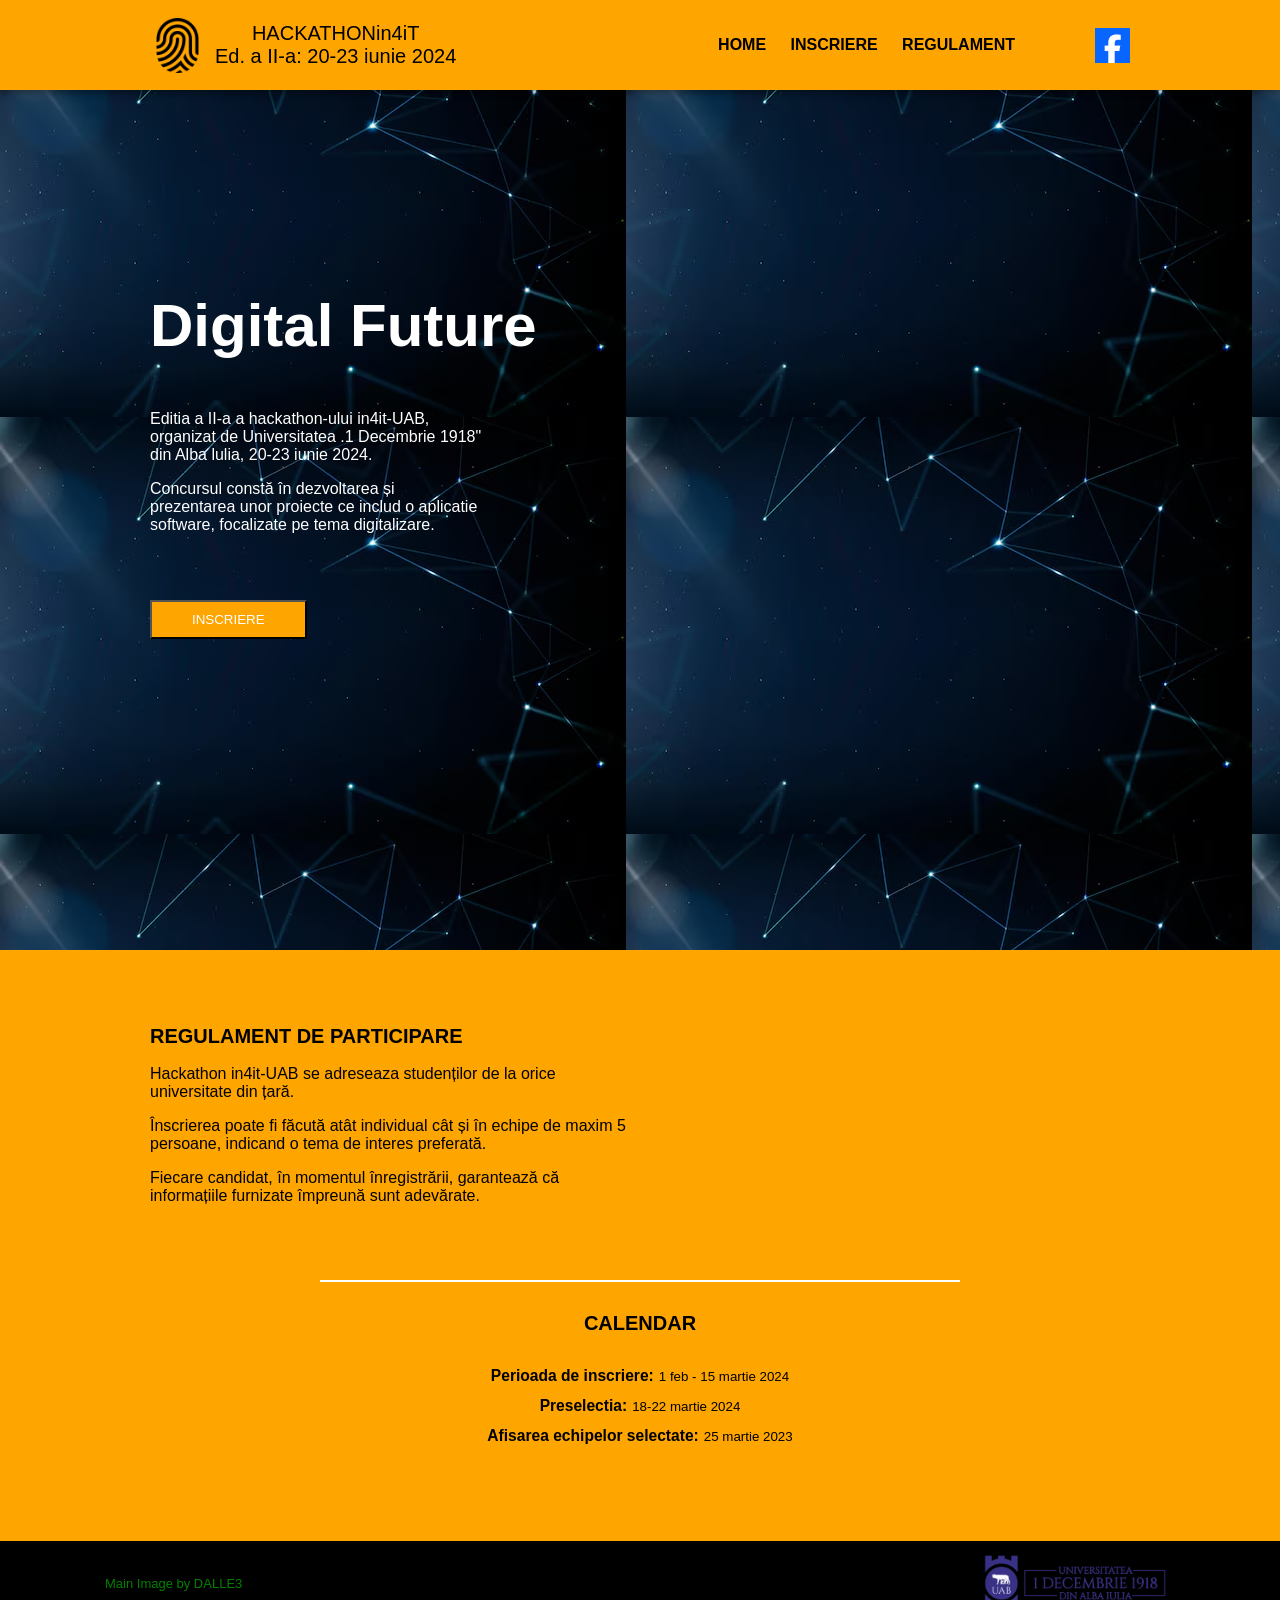
<file: Laborator 01. Recapitulare HTML si CSS/index.html>
<!DOCTYPE html>
<html lang="en">
<head>
    <meta charset="UTF-8">
    <meta name="viewport" content="width=device-width, initial-scale=1.0">
    <title>HACKATHON</title>
      <link
    rel="stylesheet"
    href="style.css"
    >
</head>
<body>
    <header>
        <div id="mobil">
            <img src="fingerprint.png">
            <div>
                <p>HACKATHONin4iT</p>
                <p>Ed. a II-a: 20-23 iunie 2024</p>
            </div>
            <img src="buton.png" id="button">
        </div>
        <div id="desktop">
            <nav class="desktop">
            <a>Home</a>
            <a>Inscriere</a>
            <a>Regulament</a>
        </nav>
        <img class="desktop" src="facebook.webp" id="Facebook">  
        </div>
    </header>
    <section id="hero">
        <h1>
            Digital Future
        </h1>
        <p> Editia a II-a a hackathon-ului in4it-UAB, organizat de Universitatea .1 Decembrie 1918" din Alba lulia, 20-23 iunie 2024.</p>
        <p>Concursul constă în dezvoltarea și prezentarea unor proiecte ce includ o aplicatie software, focalizate pe tema digitalizare.</p>
        <button>INSCRIERE</button>            
    </section>
    
    
    <section id="regulament">
        <h2>REGULAMENT DE PARTICIPARE</h2>
        <p>Hackathon in4it-UAB se adreseaza studenților de la orice universitate din țară.</p>
        <p>Înscrierea poate fi făcută atât individual cât și în echipe de maxim 5 persoane, indicand o tema de interes preferată.</p>
        <p>Fiecare candidat, în momentul înregistrării, garantează că informațiile furnizate împreună sunt adevărate.</p>
    </section>
    <hr>
    <section id="calendar">
        <h2>CALENDAR</h2>
        <div class="calendar">
            <h3>Perioada de inscriere:</h3>
            <p>1 feb - 15 martie 2024</p>
        </div>
        <div class="calendar">
            <h3 >Preselectia:</h3>
            <p>18-22 martie 2024</p>
        </div>
        <div class="calendar">
            <h3>Afisarea echipelor selectate:</h3>
            <p>25 martie 2023</p>
        </div>
    </section>
    <footer>
        <p>Main Image by DALLE3</p>
        <img src="uab.png">
    </footer>

</body>
</html>
</file>
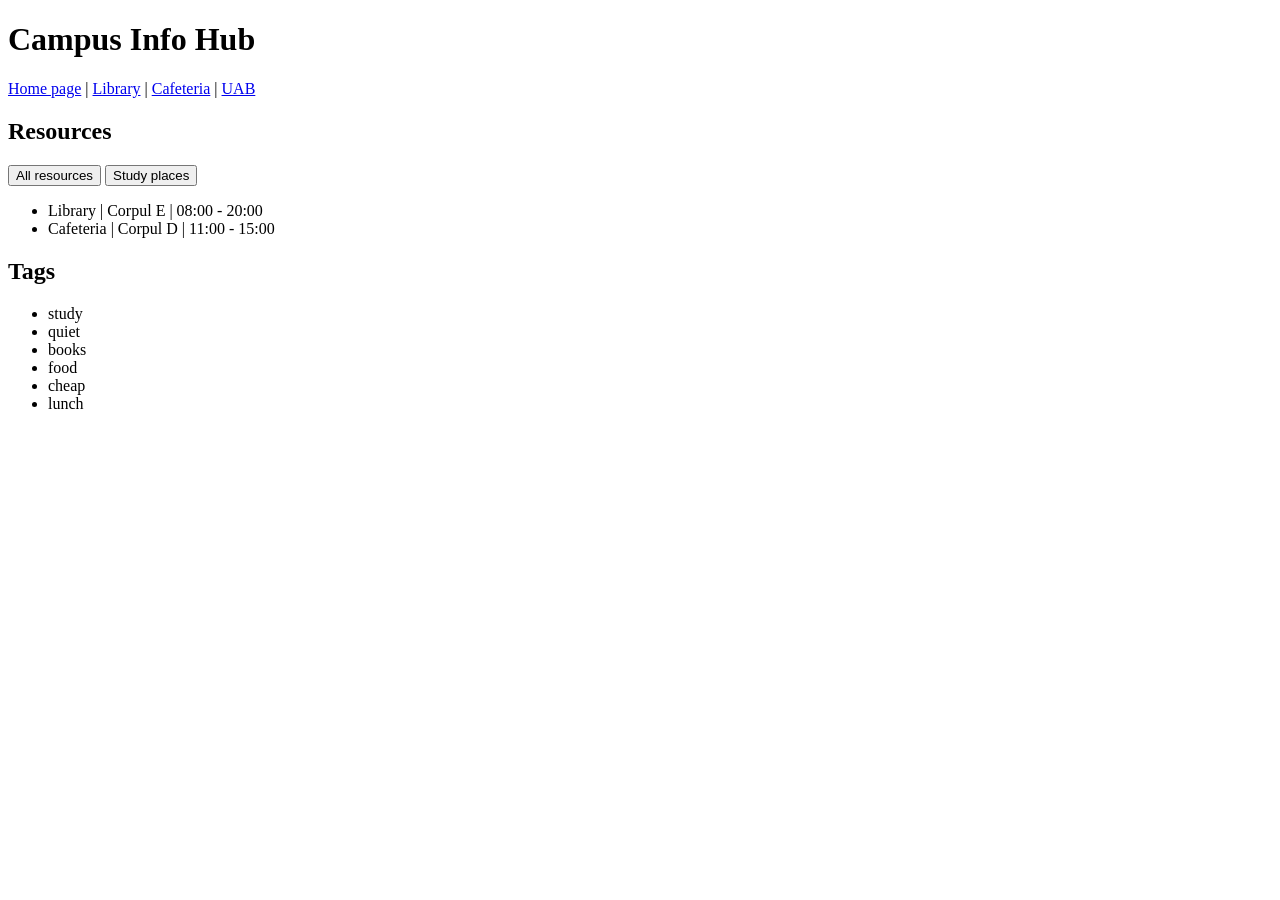
<file: Laborator 02. Campus Info Hub/index.html>
<!DOCTYPE html>
<html lang="en">
<head>
    <meta charset="UTF-8">
    <meta name="viewport" content="width=device-width, initial-scale=1.0">
    <title>Home page</title>
</head>
<body>
    <h1>Campus Info Hub</h1>

    <nav>
        <a href="index.html">Home page</a> |
        <a href="library.html">Library</a> |
        <a href="cafeteria.html">Cafeteria</a> |

        <a href="https://www.uab.ro">UAB</a>
    </nav>

    <h2>Resources</h2>

    <button onclick="showAll()">All resources</button>
    <button onclick="showStudy()">Study places</button>

    <ul id="resourceList"></ul>

    <h2>Tags</h2>
    <ul id="tags"></ul>

    <script src="script.js"></script>

</body>
</html>
</file>
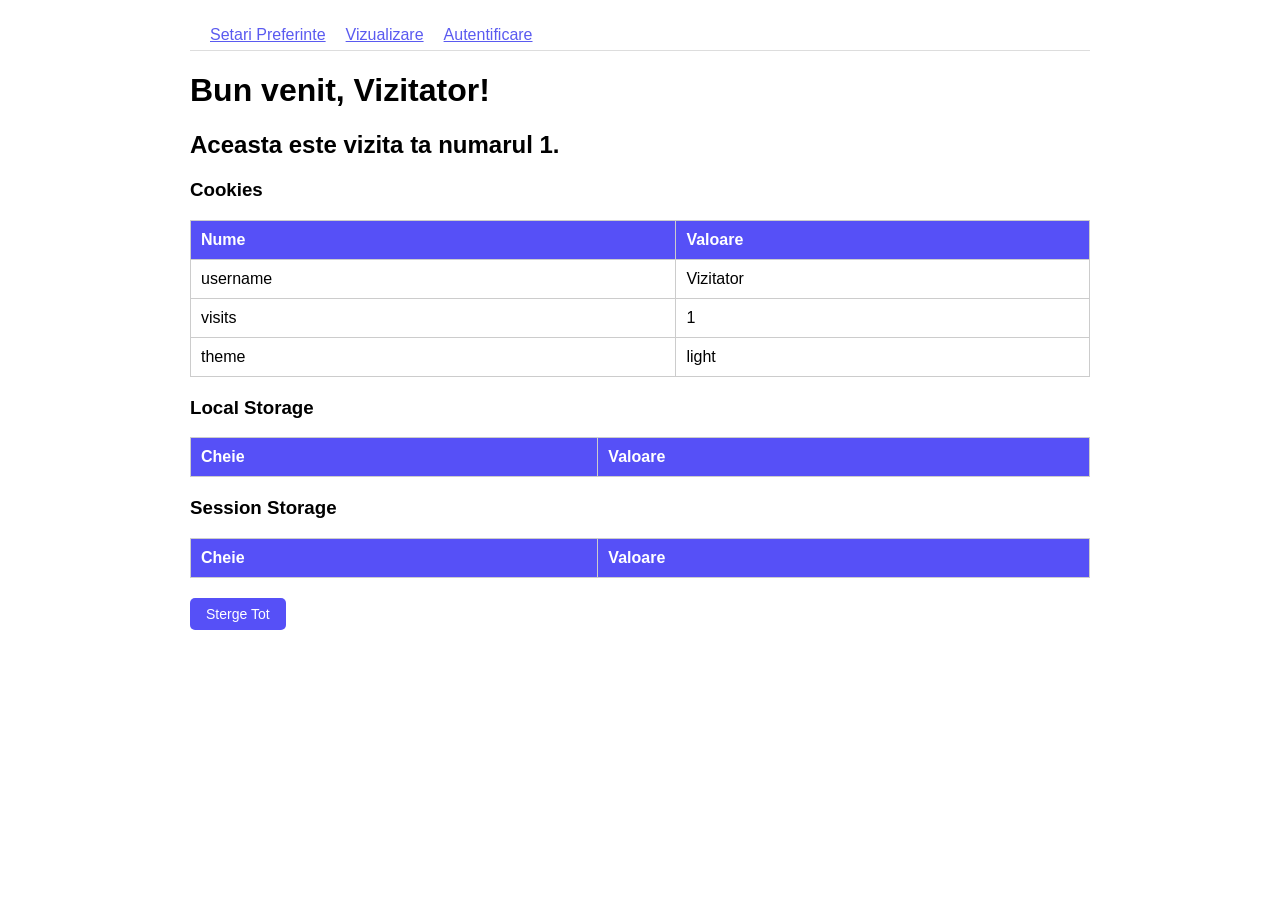
<file: Laborator 03. HTTP, Cookies si Sesiuni/index.html>
<!DOCTYPE html>
<html lang="en">
    <head>
        <meta charset="UTF-8">
        <meta name="viewport" content="width=device-width, initial-scale=1.0">
        <title>Pagina principala</title>
        <link rel="stylesheet" href="style.css">
        <script src="./js/cookies.js" ></script>
        <script src="./js/storage.js" ></script>
        <script src="./js/main.js" ></script>
    </head>
    <body>
        <div class="container">
            <nav>
                <ul>
                    <li><a href="preferences.html">Setari Preferinte</a></li>
                    <li><a href="cookies-info.html">Vizualizare</a></li>
                    <li><a href="login.html">Autentificare</a></li>
                </ul>
            </nav>
            <h1 id="welcome">Bun venit, Vizitator!</h1>
            <h2 id="visits">Aceasta este vizita ta numarul 0.</h2>
            <h3>Cookies</h3>
            <table id="cookies-table" border="1">
                <tr>
                    <th>Nume</th>
                    <th>Valoare</th>
                </tr>
            </table>
            <h3>Local Storage</h3>
            <table id="local-table" border="1">
                <tr>
                    <th>Cheie</th>
                    <th>Valoare</th>
                </tr>
            </table>
            <h3>Session Storage</h3>
            <table id="session-table" border="1">
                <tr>
                    <th>Cheie</th>
                    <th>Valoare</th>
                </tr>
            </table>
            <button id="delete-all">Sterge Tot</button>
        </div>
    </body>

</html>
</file>
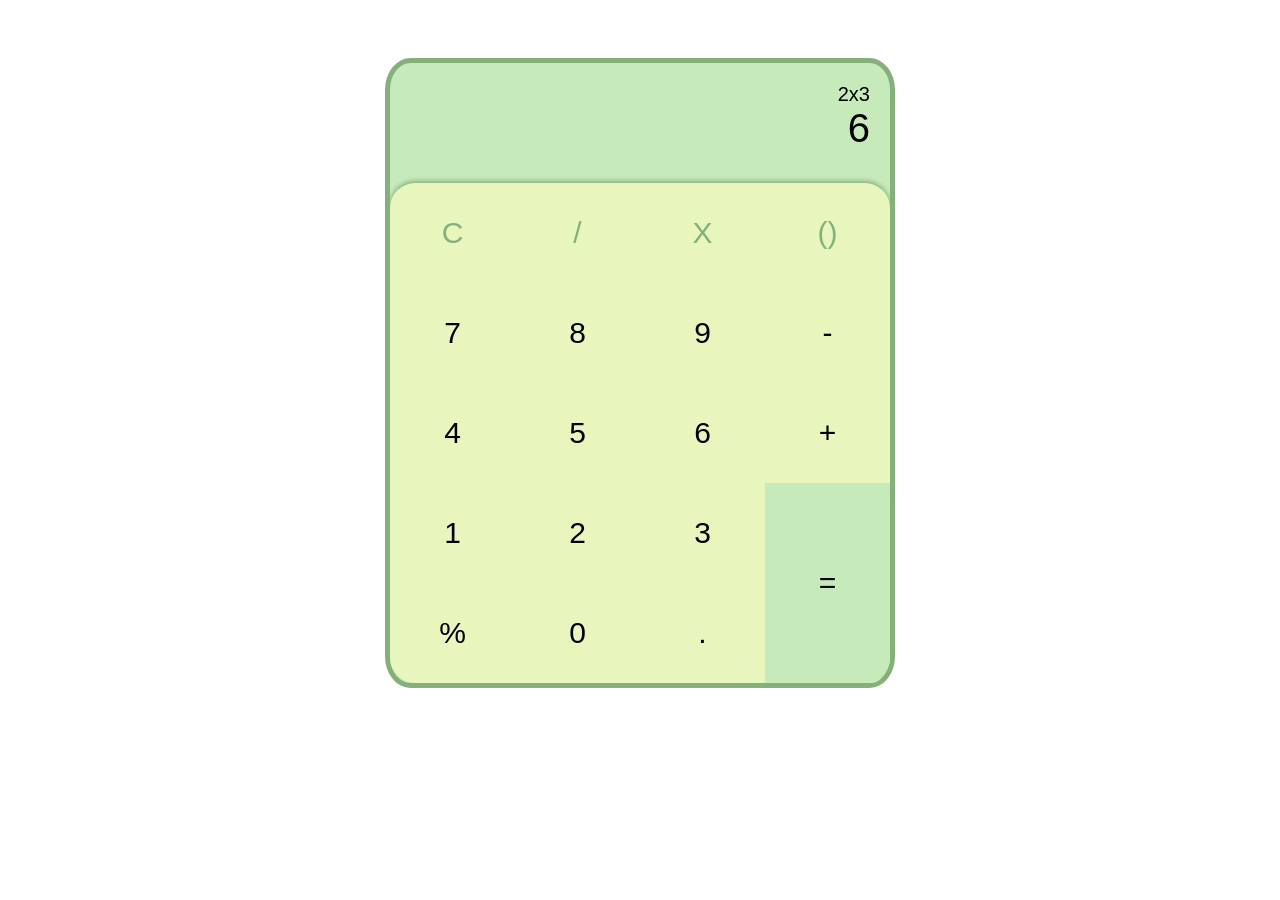
<file: Laborator 04. Calculator MVC/index.html>
<!DOCTYPE html>
<html lang="en">
<head>
    <meta charset="UTF-8">
    <meta name="viewport" content="width=device-width, initial-scale=1.0">
    <title>Calculator</title>
    <link rel="stylesheet" href="style.css">
    <script type="module" src="controller.js"></script>
</head>
<body>
    <section id="calculator">

    <div id="rezultat">
        <h2 id="expression">2x3</h2>
        <h1 id="result">6</h1>
    </div>
    <section id="butoane">
        <div id="top">
            <button>C</button>
            <button>/</button>
            <button>X</button>
            <button>()</button>
        </div>
        <div id="main">
            <div id="center">
                <button class="numbers">7</button>
                <button class="numbers">8</button>
                <button class="numbers">9</button>
                <button class="numbers">4</button>
                <button class="numbers">5</button>
                <button class="numbers">6</button>
                <button class="numbers">1</button>
                <button class="numbers">2</button>
                <button class="numbers">3</button>
                <button>%</button>
                <button class="numbers">0</button>
                <button>.</button>
            </div>
            <div id="side">
                <button>-</button>
                <button id="plus">+</button>
                <button id="egal">=</button>
            </div>
        </div>
    </section>
            
    </section>
</body>
</html>
</file>
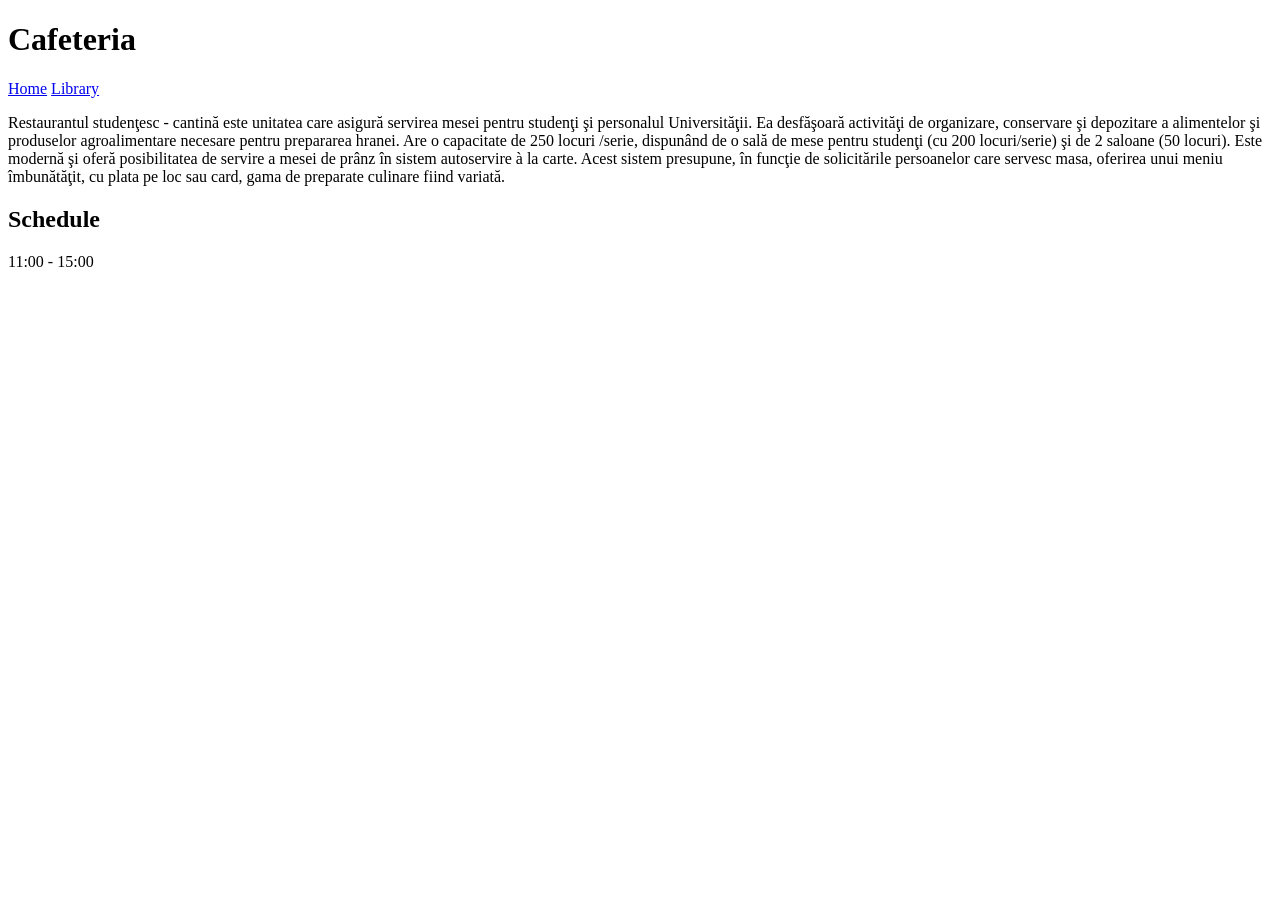
<file: Laborator 02. Campus Info Hub/cafeteria.html>
<!DOCTYPE html>
<html lang="en">
<head>
    <meta charset="UTF-8">
    <meta name="viewport" content="width=device-width, initial-scale=1.0">
    <title>Cafeteria</title>
</head>
<body>
    <h1>Cafeteria</h1>

    <nav>
    <a href="index.html">Home</a>
    <a href="library.html">Library</a>
    </nav>

    <p>
        Restaurantul studenţesc - cantină este unitatea care asigură servirea mesei pentru studenţi şi personalul Universităţii. Ea desfăşoară activităţi de organizare, conservare şi depozitare a alimentelor şi produselor agroalimentare necesare pentru prepararea hranei. Are o capacitate de 250 locuri /serie, dispunând de o sală de mese pentru studenţi (cu 200 locuri/serie) şi de 2 saloane (50 locuri). Este modernă şi oferă posibilitatea de servire a mesei de prânz în sistem autoservire à la carte. Acest sistem presupune, în funcţie de solicitările persoanelor care servesc masa, oferirea unui meniu îmbunătăţit, cu plata pe loc sau card, gama de preparate culinare fiind variată.
    </p>

    <h2>Schedule</h2>
    <p>11:00 - 15:00</p>
</body>
</html>
</file>
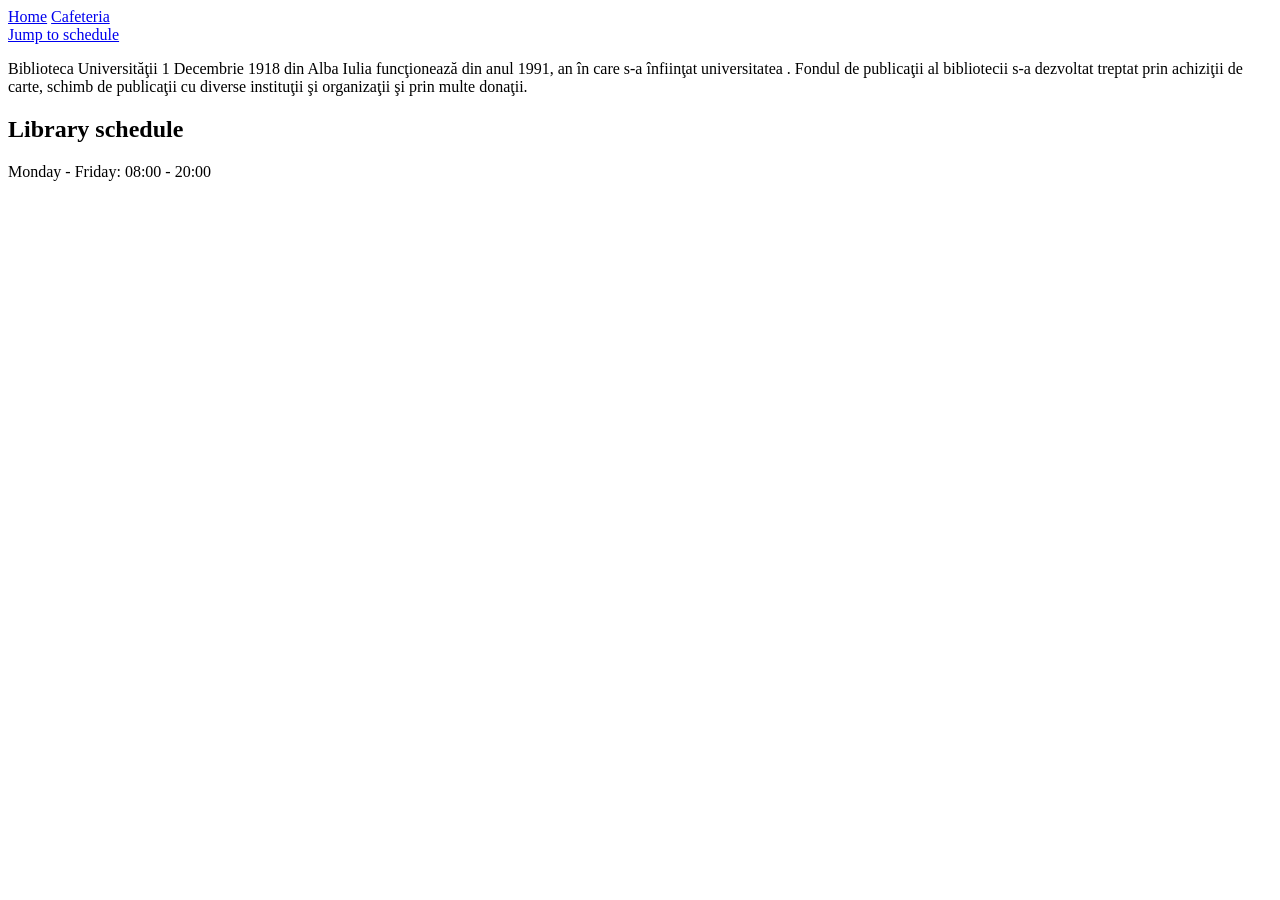
<file: Laborator 02. Campus Info Hub/library.html>
<!DOCTYPE html>
<html lang="en">
<head>
    <meta charset="UTF-8">
    <meta name="viewport" content="width=device-width, initial-scale=1.0">
    <title>Library</title>
</head>
<body>
    <nav>
    <a href="index.html">Home</a>
    <a href="cafeteria.html">Cafeteria</a>
    </nav>
    <a href="#schedule">Jump to schedule</a>

    <p>Biblioteca Universităţii 1 Decembrie 1918 din Alba Iulia funcţionează din anul 1991, an în care s-a înfiinţat  universitatea  . Fondul de publicaţii al bibliotecii s-a dezvoltat treptat prin achiziţii de carte, schimb de publicaţii cu diverse instituţii şi organizaţii     şi  prin multe donaţii. </p>

    <h2 id="schedule">Library schedule</h2>

    <p>Monday - Friday: 08:00 - 20:00</p>
</body>
</html>
</file>
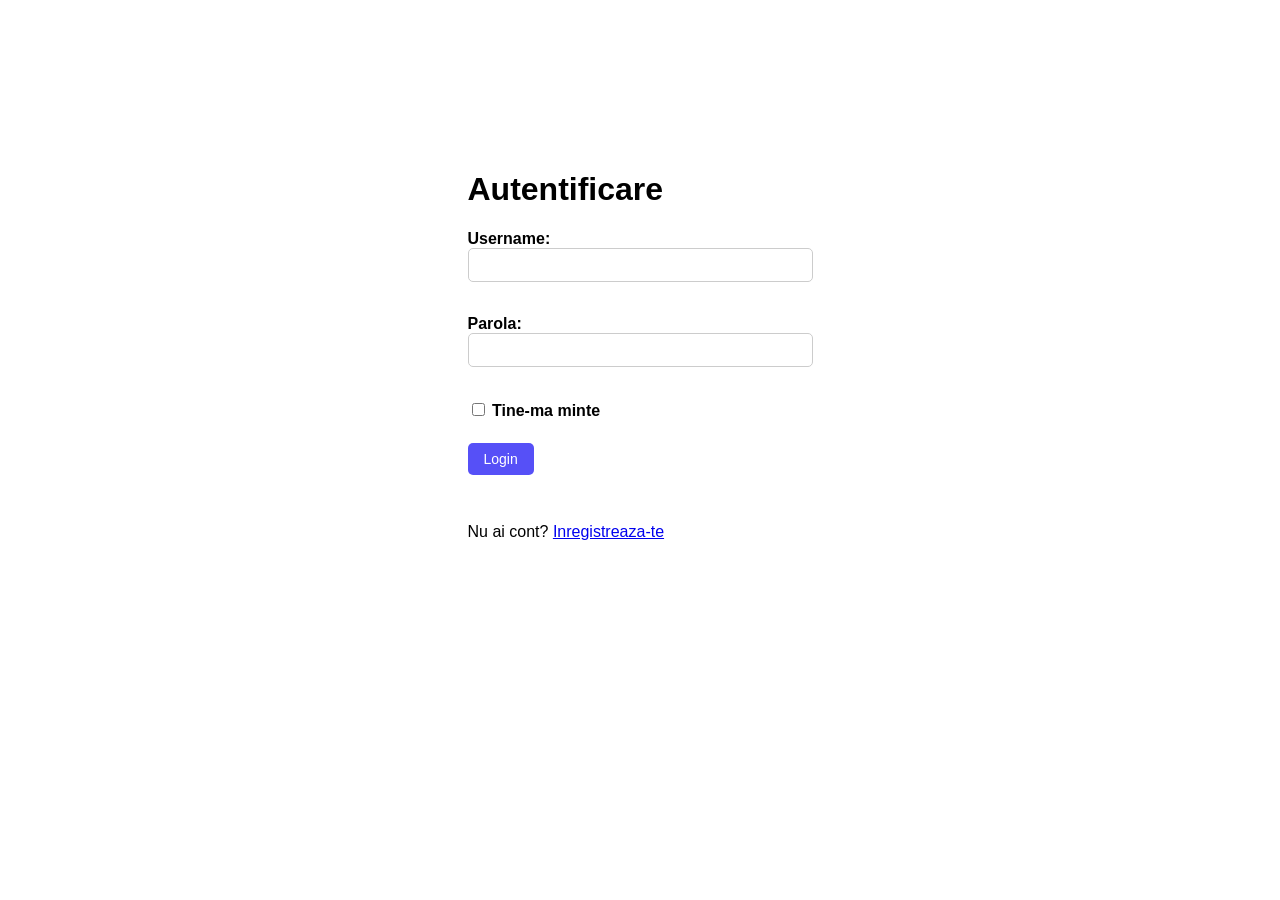
<file: Laborator 03. HTTP, Cookies si Sesiuni/cart.html>
<!DOCTYPE html>
<html lang="en">
    <head>
        <meta charset="UTF-8">
        <meta name="viewport" content="width=device-width, initial-scale=1.0">
        <title>Cos de Cumparaturi</title>
        <link rel="stylesheet" href="style.css">
        <script src="./js/storage.js"></script>
        <script src="./js/cart.js"></script>
    </head>
    <body>
        <div class="container">
            <h1>Cos de Cumparaturi</h1>

            <form id="add-form">
                <label>Produs:
                    <select id="product">
                        <option value="laptop">Laptop</option>
                        <option value="telefon">Telefon</option>
                        <option value="tableta">Tableta</option>
                        <option value="casti">Casti</option>
                    </select>
                </label>
                <label>Cantitate:
                    <input type="number" id="quantity" min="1" max="10" value="1">
                </label>
                <button type="submit">Adauga in Cos</button>
            </form>

            <h3>Produse in cos</h3>
            <table id="cart-table" border="1">
                <tr>
                    <th>Produs</th>
                    <th>Cantitate</th>
                    <th>Pret</th>
                    <th>Actiune</th>
                </tr>
            </table>
            <p>Total: <span id="total">0</span> lei</p>
            <button id="clear-cart">Goleste Cosul</button>
        </div>
    </body>
</html>
</file>
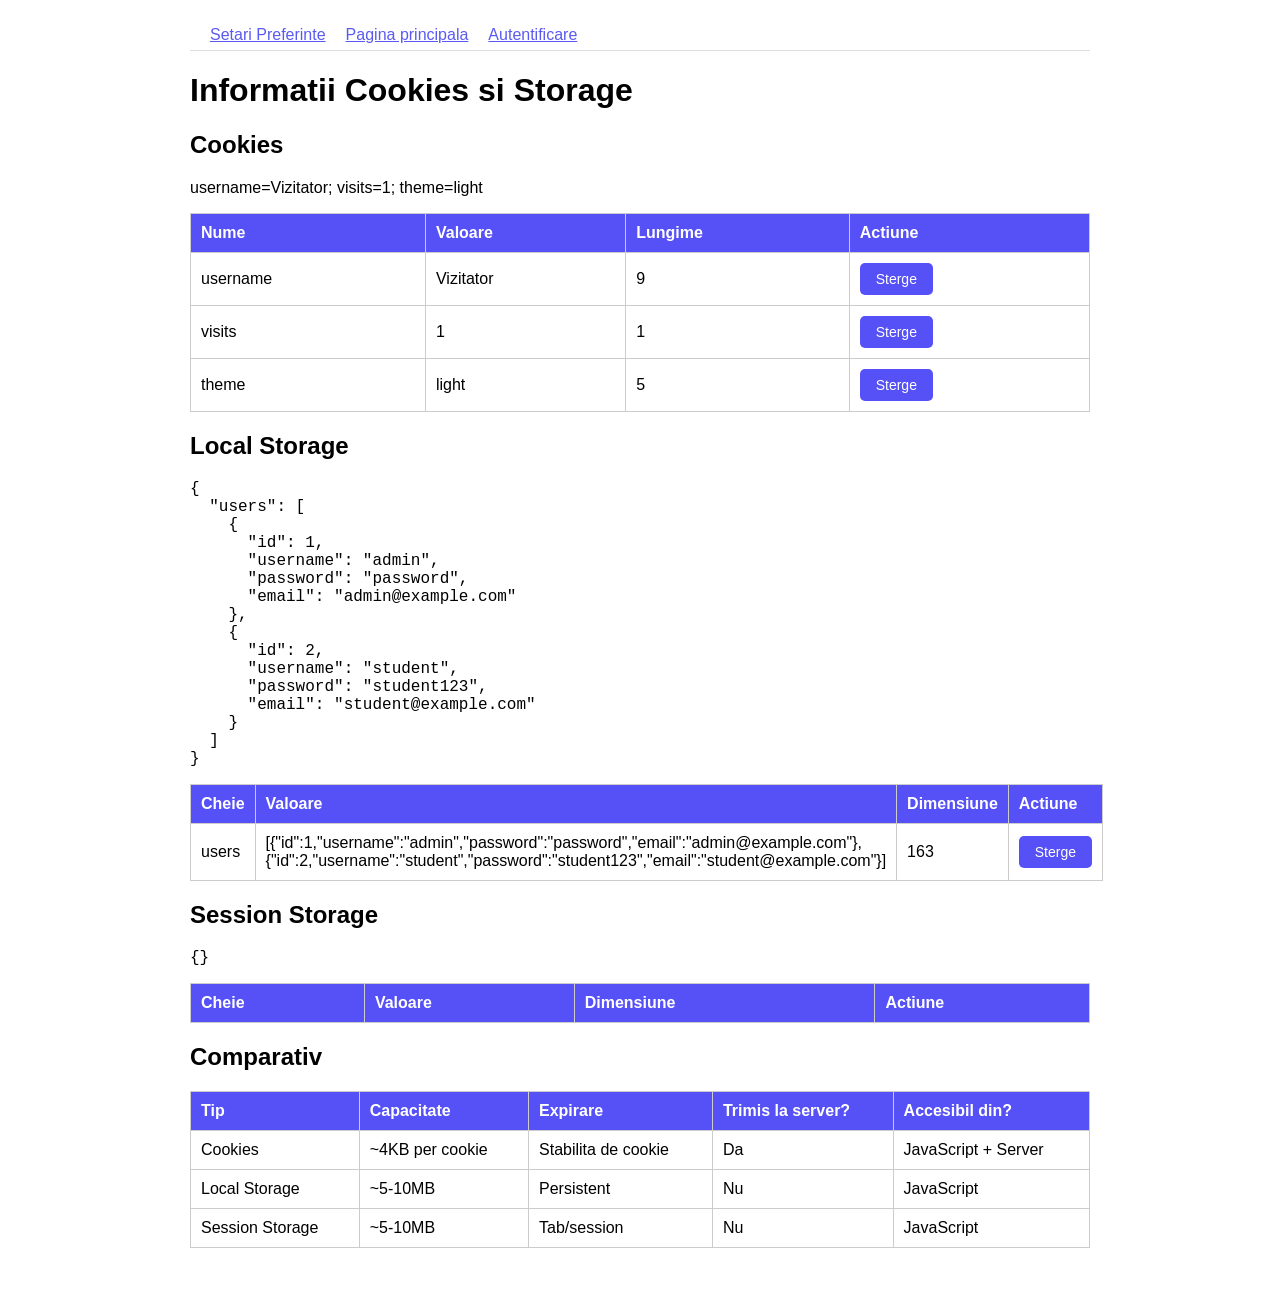
<file: Laborator 03. HTTP, Cookies si Sesiuni/cookies-info.html>
<!DOCTYPE html>
<html lang="en">
    <head>
        <meta charset="UTF-8">
        <meta name="viewport" content="width=device-width, initial-scale=1.0">
        <title>Vizualizare</title>
        <link rel="stylesheet" href="style.css">
        <script src="./js/cookies.js"></script>
        <script src="./js/storage.js"></script>
        <script src="./js/cookies-info.js"></script>
    </head>
    <body>
        <div class="container">
            <nav>
                <ul>
                    <li><a href="preferences.html">Setari Preferinte</a></li>
                    <li><a href="index.html">Pagina principala</a></li>
                    <li><a href="login.html">Autentificare</a></li>
                </ul>
            </nav>
            <h1>Informatii Cookies si Storage</h1>

            <section>
                <h2>Cookies</h2>
                <p id="cookies-raw"></p>
                <table id="cookies-table" border="1">
                    <tr>
                        <th>Nume</th>
                        <th>Valoare</th>
                        <th>Lungime</th>
                        <th>Actiune</th>
                    </tr>
                </table>
            </section>

            <section>
                <h2>Local Storage</h2>
                <pre id="local-json"></pre>
                <table id="local-table" border="1">
                    <tr>
                        <th>Cheie</th>
                        <th>Valoare</th>
                        <th>Dimensiune</th>
                        <th>Actiune</th>
                    </tr>
                </table>
            </section>

            <section>
                <h2>Session Storage</h2>
                <pre id="session-json"></pre>
                <table id="session-table" border="1">
                    <tr>
                        <th>Cheie</th>
                        <th>Valoare</th>
                        <th>Dimensiune</th>
                        <th>Actiune</th>
                    </tr>
                </table>
            </section>

            <section>
                <h2>Comparativ</h2>
                <table border="1">
                    <tr>
                        <th>Tip</th>
                        <th>Capacitate</th>
                        <th>Expirare</th>
                        <th>Trimis la server?</th>
                        <th>Accesibil din?</th>
                    </tr>
                    <tr>
                        <td>Cookies</td>
                        <td>~4KB per cookie</td>
                        <td>Stabilita de cookie</td>
                        <td>Da</td>
                        <td>JavaScript + Server</td>
                    </tr>
                    <tr>
                        <td>Local Storage</td>
                        <td>~5-10MB</td>
                        <td>Persistent</td>
                        <td>Nu</td>
                        <td>JavaScript</td>
                    </tr>
                    <tr>
                        <td>Session Storage</td>
                        <td>~5-10MB</td>
                        <td>Tab/session</td>
                        <td>Nu</td>
                        <td>JavaScript</td>
                    </tr>
                </table>
            </section>
        </div>
    </body>
</html>
</file>
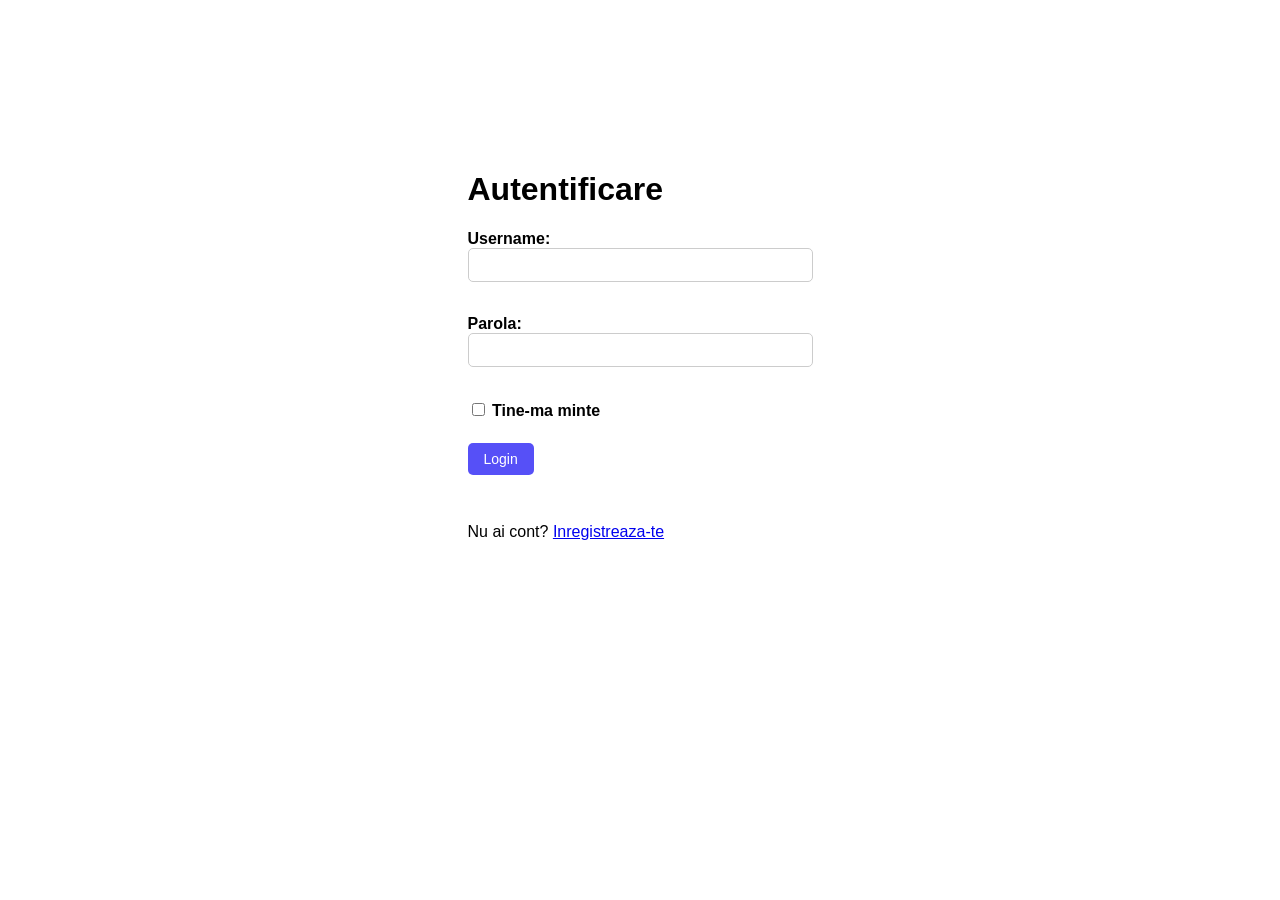
<file: Laborator 03. HTTP, Cookies si Sesiuni/dashboard.html>
<!DOCTYPE html>
<html lang="en">
<head>
        <meta charset="UTF-8">
        <meta name="viewport" content="width=device-width, initial-scale=1.0">
        <title>Dashboard</title>    
        <link rel="stylesheet" href="style.css">
        <script src="./js/storage.js"></script>
        <script src="./js/dashboard.js"></script>
    </head>
    <body>
        <div class="container">
            <h1>Dashboard</h1>
            <p>ID Sesiune: <span id="session-id"></span></p>
            <p>Username: <span id="username"></span></p>
            <p>Email: <span id="email"></span></p>
            <p>Ora autentificării: <span id="login-time"></span></p>
            <p>Durata sesiunii: <span id="session-duration"></span></p>

            <h3>SessionStorage (debug)</h3>
            <pre id="session-data"></pre>

            <button id="logout">Deconectare</button>
            <a href="cart.html" target="_blank" id="open-cart-link">Acceseaza Cosul de Cumparaturi</a>
        </div>
    </body>
</html>
</file>
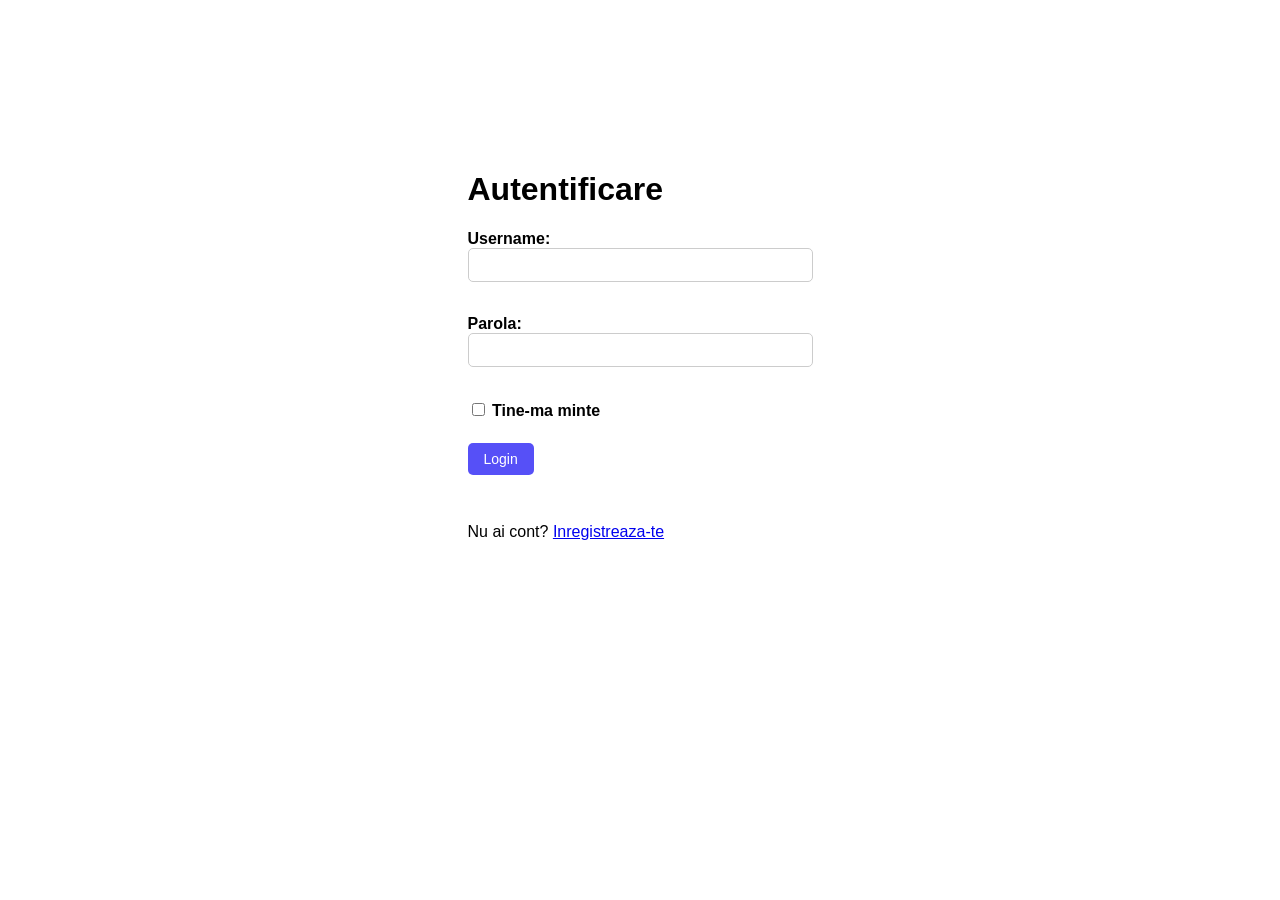
<file: Laborator 03. HTTP, Cookies si Sesiuni/login.html>
<!DOCTYPE html>
<html lang="en">
    <head>
        <meta charset="UTF-8">
        <meta name="viewport" content="width=device-width, initial-scale=1.0">
        <title>Autentificare</title>
        <link rel="stylesheet" href="style.css">
        <script src="./js/storage.js"></script>
        <script src="./js/login.js"></script>
    </head>
    <body>
        <div class="container" id="login">
            <h1>Autentificare</h1>
            <form id="login-form" >
                <label>Username: <input type="text" id="username" required></label><br>
                <label>Parola: <input type="password" id="password" required></label><br>
                <label><input type="checkbox" id="remember"> Tine-ma minte</label><br>
                <button type="submit">Login</button>
            </form>
            <p id="login-msg"></p>
            <p>Nu ai cont? <a href="register.html">Inregistreaza-te</a></p>
        </div>
    </body>
</html>
</file>
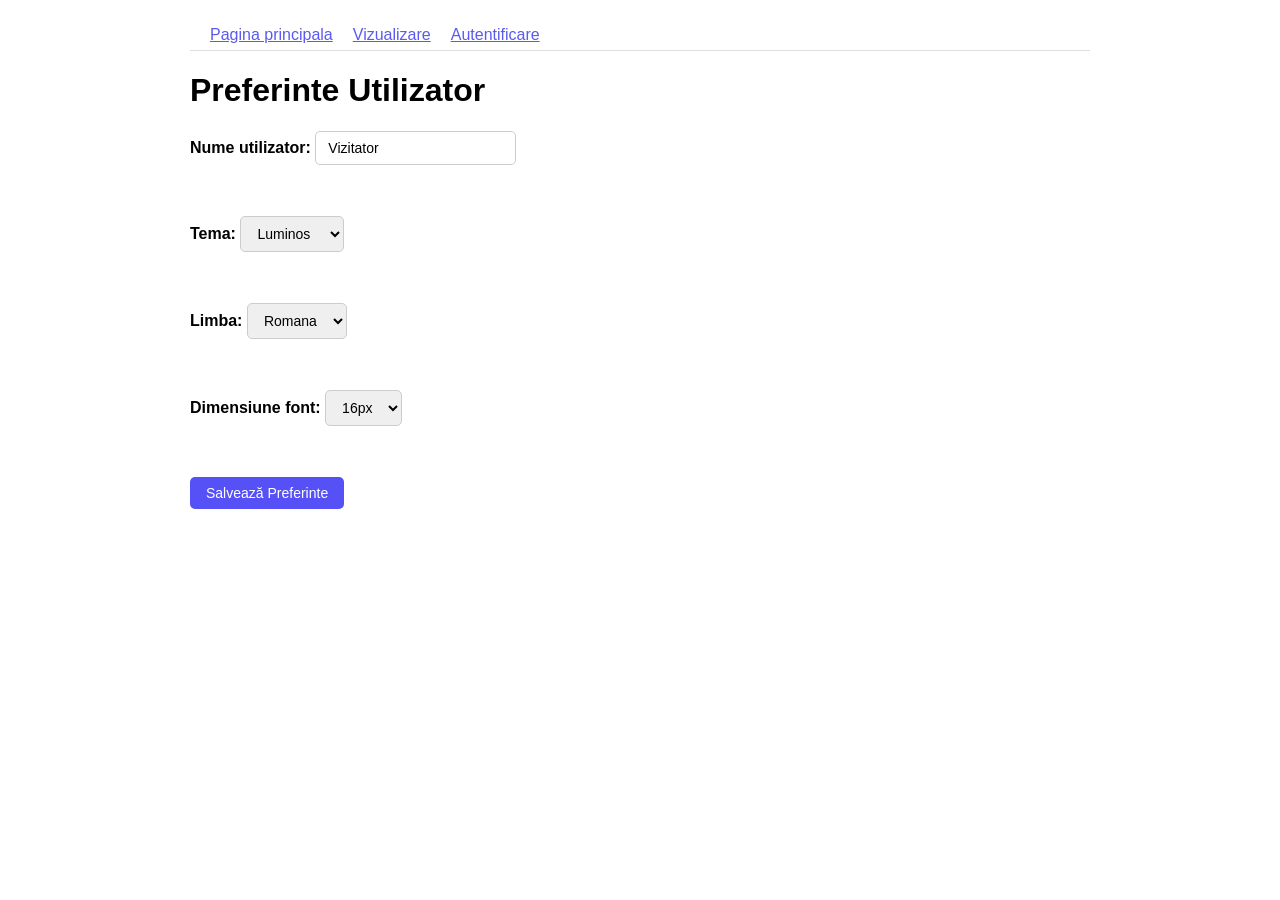
<file: Laborator 03. HTTP, Cookies si Sesiuni/preferences.html>
<!DOCTYPE html>
<html lang="en">
    <head>
        <meta charset="UTF-8">
        <meta name="viewport" content="width=device-width, initial-scale=1.0">
        <title>Setari preferinte</title>
        <link rel="stylesheet" href="style.css">
        <script src="./js/cookies.js"></script>
        <script src="./js/storage.js"></script>
        <script src="./js/preferences.js"></script>
    </head>
    <body>
        <div class="container">
            <nav>
                <ul>
                    <li><a href="index.html">Pagina principala</a></li>
                    <li><a href="cookies-info.html">Vizualizare</a></li>
                    <li><a href="login.html">Autentificare</a></li>
                </ul>
            </nav>
            <h1>Preferinte Utilizator</h1>

            <form id="preferences-form">
                <label>
                    Nume utilizator:
                    <input type="text" id="username" name="username">
                </label>
                <br><br>

                <label>
                    Tema:
                    <select id="theme" name="theme">
                        <option value="light">Luminos</option>
                        <option value="dark">Intunecat</option>
                    </select>
                </label>
                <br><br>

                <label>
                    Limba:
                    <select id="language" name="language">
                        <option value="ro">Romana</option>
                        <option value="en">English</option>
                        <option value="fr">Français</option>
                    </select>
                </label>
                <br><br>

                <label>
                    Dimensiune font:
                    <select id="font-size" name="font-size">
                        <option value="14px">14px</option>
                        <option value="16px">16px</option>
                        <option value="18px">18px</option>
                        <option value="20px">20px</option>
                    </select>
                </label>
                <br><br>

                <button type="submit">Salvează Preferinte</button>
            </form>

            <p id="success-message" style="display: none;">Preferintele au fost salvate!</p>
        </div>
    </body>
</html>
</file>
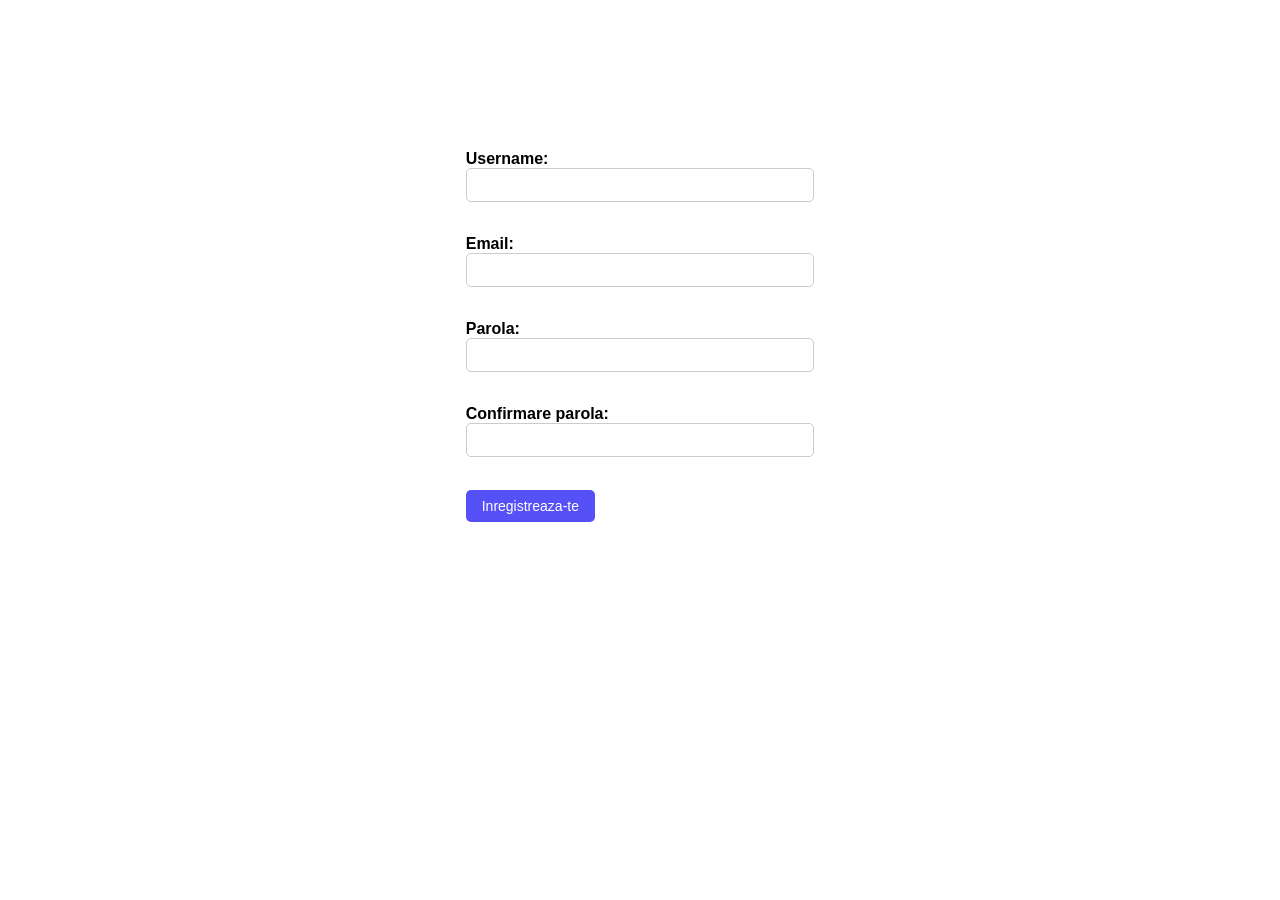
<file: Laborator 03. HTTP, Cookies si Sesiuni/register.html>
<!DOCTYPE html>
<html lang="en">
    <head>
        <meta charset="UTF-8">
        <meta name="viewport" content="width=device-width, initial-scale=1.0">
        <title>Inregistrare</title>
        <link rel="stylesheet" href="style.css">
        <script src="./js/storage.js"></script>
        <script src="./js/register.js"></script>
    </head>
    <body>
        <div class="container" id="register">
            <form id="register-form">
                <label>Username: <input type="text" id="username" required></label><br>
                <label>Email: <input type="email" id="email" required></label><br>
                <label>Parola: <input type="password" id="password" required></label><br>
                <label>Confirmare parola: <input type="password" id="confirm" required></label><br>
                <button type="submit">Inregistreaza-te</button>
            </form>
            <p id="register-msg"></p>
        </div>
    </body>
</html>
</file>
<file: Laborator 01. Recapitulare HTML si CSS/style.css>
html{
    background-color: orange;
    font-family:'Segoe UI', Tahoma, Geneva, Verdana, sans-serif;
    width: 100%;
}
body{
    margin: 0px;
}

.desktop{
    display: none;
}

#mobil{
    font-size: 13px;
    text-align: center;
    display: flex;
    justify-content: space-between;
    align-items: center;
    height: 70px;
    padding-left: 20px;
    padding-right: 20px;
}
header p{
    margin: 0px;
    margin-left: 10px;
    margin-right: 10px;
}
header img{
    width: 55px;
}

#button{
    width: 40px;
}

#hero{
    color: white;
    text-align: center;
    background-image: url('background.avif');
    align-content: center;
    font-weight: 100;
    padding: 25px;
}

#hero button{
    margin-top: 50px;
    margin-bottom: 20px;
    background-color: orange;
    color: white;
    padding: 10px 40px;
}

#hero h1{
    margin-top: 150px;
}

section{
    padding-left: 20px;
    padding-right: 20px;
}

#regulament{
    margin-top: 75px;
    margin-bottom: 75px;
}

h2{
    text-align: center;
    font-size: 20px;
}
hr {

    border: 1px solid white;
    margin-left: 25%;
    margin-right: 25%;
    
    margin-bottom: 30px;
}
#calendar{
    font-size: smaller;
    margin-bottom: 100px;
}

.calendar{
    display: flex;
    height: 30px;
    align-items:baseline;
    gap: 5px;
}


footer{
    background-color: black;
    color: green;
    text-align: center;
    padding: 5px;
    font-size: 13px;
}

footer img{
    width: 200px;
    
}

@media (min-width: 1024px) {
    .desktop{
        display: block;
    }
    header{
        height: 90px;
        box-shadow: 0 4px 6px rgba(0, 0, 0, 0.3);
        background-color: orange;
        width: 100%;
        position: fixed;
        top: 0;
        display: flex;
        justify-content: space-between;
        align-items: center;
        padding-left: 150px;
        padding-right: 150px;
        box-sizing: border-box;
    }
    #mobil{
        padding: 0;
        font-size: 20px;
    }

    header nav a{
        padding: 10px;
    }

    #desktop{
        display: flex;
        align-items: center;
        text-transform: uppercase;
        font-weight: bold;
    }

    #Facebook{
        width: 35px;
        padding-left: 70px;
    }
    
    #button{
        display: none;
    }

    #hero{
        height: 100vh;
        text-align: left;
        padding-left: 150px;
    }

    #hero p{
        width: 30%;
    }
    #hero h1{
        margin-top: 0px;
        font-size: 60px;
    }

    section{
        padding-left: 150px;
        padding-right: 150px;
    }

    #regulament{
        width:calc(50vw - 150px);
    }

    #regulament h2{
        text-align: left;
    }

    .calendar{
        justify-content: center;
    }

    footer{
        display: flex;
        justify-content: space-between;
        align-items: center;
    }
    footer p{
        margin-left: 100px;
    }
    footer img{
        margin-right: 100px;
    }
}
</file>
<file: Laborator 03. HTTP, Cookies si Sesiuni/style.css>
body.light {
    background-color: white;
    color: black;
}
body.dark {
    background-color: black;
    color: white;
}

.light a {
    color: #5a5af0;
}

.light a:hover {
    color: #3b3bbf;
}

.light nav {
    background-color: #ffffff;
    border-bottom: 1px solid #ddd;
    height: 30px;
}
.dark nav {
    background-color: #2a2a2a;
    border-bottom: 1px solid #444;
     height: 30px
}

.dark a {
    color: #9aa0ff;
}

.dark a:hover {
    color: #c2c6ff;
}

nav {
    display: flex;
    align-items: center; 
    height: 60px; 
    padding: 0 20px;
}

nav ul {
    display: flex;
    align-items: center; 
    gap: 20px;

    list-style: none;
    margin: 0;
    padding: 0;
}

body {
    font-family: "Segoe UI", sans-serif;
    margin: 0;
    padding: 0;
}

.container {
    max-width: 900px;
    margin: 0 auto;
    padding: 20px;
}
#register{
    display: flex;
    justify-content: center;
    padding-top: 150px;
}

#register input{
    width: 100%;
    box-sizing: border-box;
}
#login{
    display: flex;
    justify-content: center;
    flex-direction: column;
    width: 345px;
    padding-top: 150px;
    
}
#login input[type="text"],
#login input[type="password"] {
    width: 100%;
    box-sizing: border-box;
}

#login input[type="checkbox"] {
    width: auto;
}

input[type="text"],
input[type="password"],
input[type="number"],
input[type="email"],
select {
    padding: 8px 12px;
    border-radius: 5px;
    border: 1px solid #ccc;
    margin-bottom: 10px;
    font-size: 14px;
}

label {
    font-weight: bold;
    display: block;
    margin-bottom: 5px;
}

button {
    padding: 8px 16px;
    border: none;
    border-radius: 5px;
    cursor: pointer;
    font-size: 14px;
    background-color: #5650f7;
    color: #fff;
    transition: background-color 0.3s;
}

button:hover {
    background-color: #2a00b3;
}

table {
    width: 100%;
    border-collapse: collapse;
    margin-bottom: 20px;
}

th, td {
    padding: 10px;
    border: 1px solid #ccc;
    text-align: left;
}

th {
    background-color: #5650f7;
    color: #fff;
}

tr:hover {
    background-color: #a28dff;
}


body.light table th {
    background-color: #5650f7;
    color: #fff;
}

body.light tr:hover {
    background-color: #c7cbf9;
}

body.dark table th {
    background-color: #5650f7;
    color: #fff;
}

body.dark tr:hover {
    background-color: #333;
}

.alert-success {
    color: #155724;
    background-color: #d4edda;
    border: 1px solid #c3e6cb;
    padding: 10px;
    border-radius: 5px;
    margin: 10px 0;
}

.alert-error {
    color: #721c24;
    background-color: #f8d7da;
    border: 1px solid #f5c6cb;
    padding: 10px;
    border-radius: 5px;
    margin: 10px 0;
}

.btn-danger {
    background-color: #dc3545;
    color: #fff;
}

.btn-danger:hover {
    background-color: #a71d2a;
}
</file>
<file: Laborator 04. Calculator MVC/style.css>
body{
   font-family:'Segoe UI', Tahoma, Geneva, Verdana, sans-serif;
    display: flex;
    justify-content: center;
    padding-top: 50px;
}
#calculator{
    width: 500px;
    height: 620px;
    background-color: #C7EABB;
    border-radius: 5%;
    border-style: solid;
    border-width: 5px;
    border-color: #84B179;
}

#rezultat{
    display: flex;
    flex-direction: column;
    align-items: end;
    height: 120px;
}
#rezultat h1, h2{
    margin: 0px 20px;
    font-weight:normal;
}
h1{
    font-size: 40px;
}
h2{
    margin-top: 20px;
    font-size: 20px;
}
#butoane{
    /* display: flex;
    flex-direction: column;
    align-items: center; */
    background-color: #E8F5BD;
    height: 500px;
    border-radius: 5%;
    box-shadow: 0 -2px 5px #84B179;
    
}
button{
    height: 100px;
    border: none;
    outline: none;
    background: none;
    cursor: pointer;
    font-size: 30px;
}

#top{
    display: flex;

}
#top button{
    width: 25%;
    color: #84B179;
}
#main{
    display: flex;
}
#center{
    width: 75%;
    display: flex;
    flex-wrap: wrap;
}
#center button{
    width: calc(100% / 3);
}
#side{
    display: flex;
    flex-direction: column;
    width: 25%;
}
#side button{
    width: 100%;
}
#egal{
    height: 200px;
    background-color:#C7EABB;
    border-radius: 0 0 15% 0;
}
</file>
